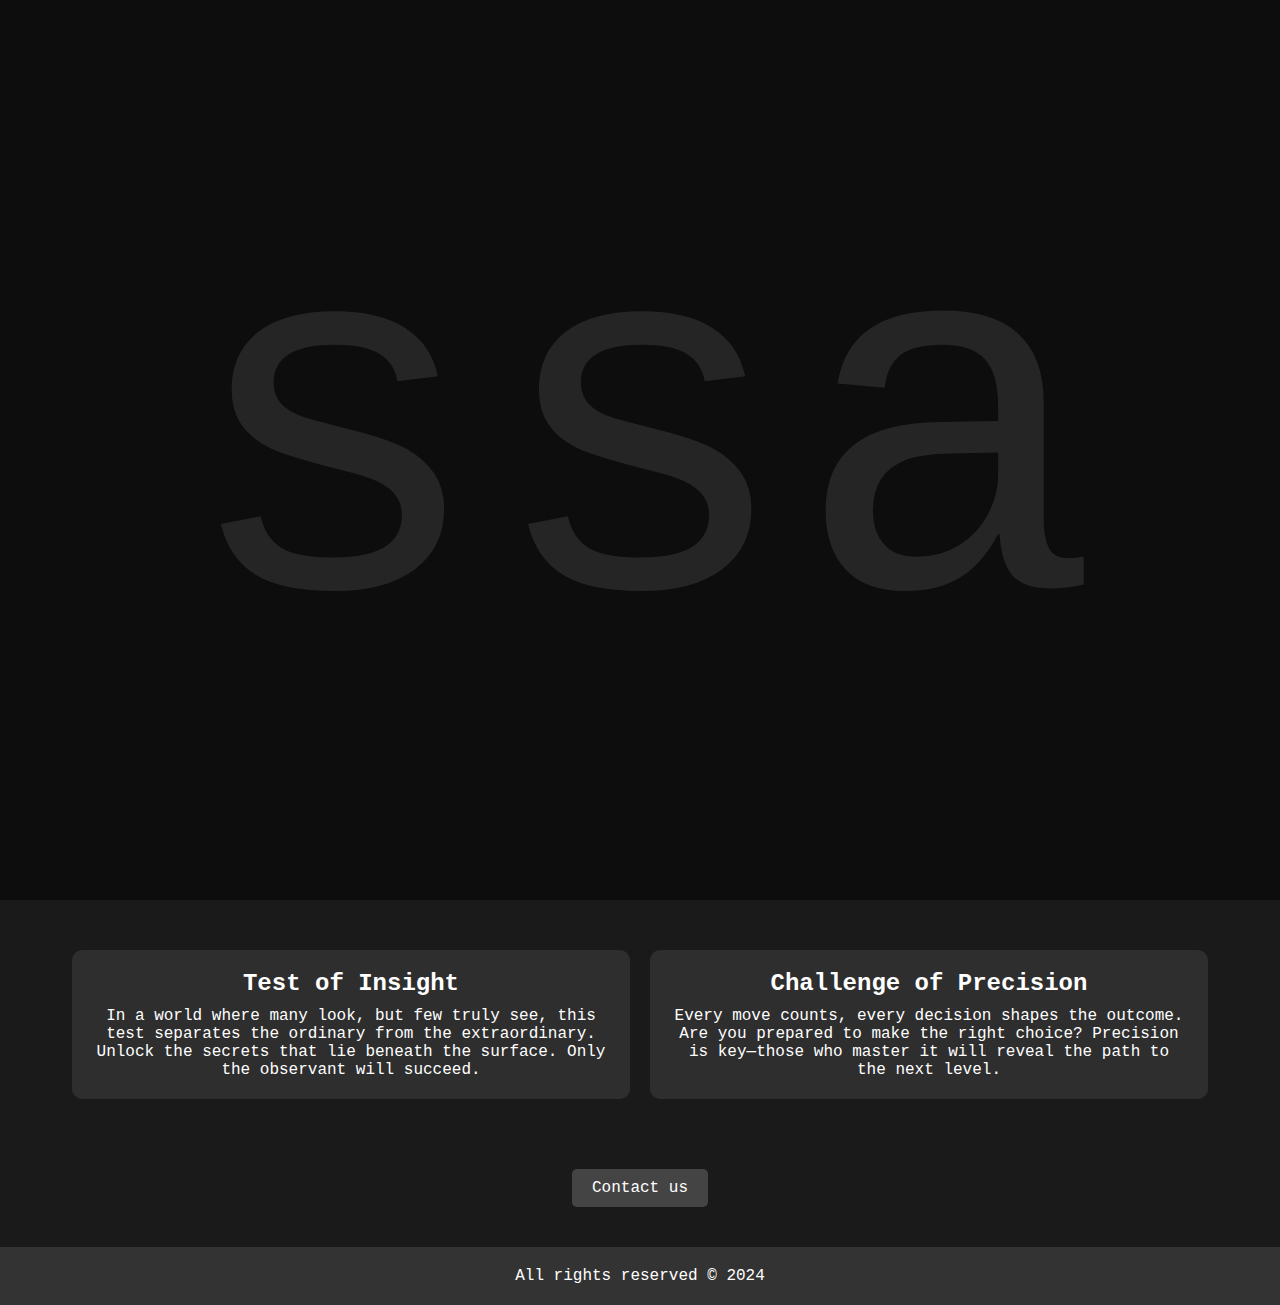
<file: index.html>
<!DOCTYPE html>
<html lang="en">
<head>
    <meta charset="UTF-8">
    <meta name="viewport" content="width=device-width, initial-scale=1.0">
    <meta name="description" content="SSA - Private business projects with a minimalist and mysterious design approach. Connect with us for more details.">
    <meta name="keywords" content="business, private, minimalistic, SSA, contact">
    <meta name="robots" content="index, follow">
    <link rel="canonical" href="https://ssa-llc.github.io/ssa-/">
    <title>SSA - Private Business Projects</title>

    <!-- Open Graph Metadata -->
    <meta property="og:title" content="SSA - Private Business Projects">
    <meta property="og:description" content="Connect with us for private and mysterious business opportunities.">
    <meta property="og:url" content="https://ssa-llc.github.io/ssa-/">
    <meta property="og:type" content="website">
    <meta property="og:image" content="URL_TO_IMAGE">

    <!-- Schema.org Structured Data -->
    <script type="application/ld+json">
    {
      "@context": "https://schema.org",
      "@type": "Organization",
      "name": "SSA",
      "url": "https://ssa-llc.github.io/ssa-/",
      "description": "SSA focuses on private business ventures with a focus on minimalistic design.",
      "contactPoint": {
        "@type": "ContactPoint",
        "contactType": "Customer Service",
        "url": "https://ssa-llc.github.io/ssa-/"
      }
    }
    </script>

    <link rel="stylesheet" href="style.css">

<!-- Google Analytics -->
<script async src="https://www.googletagmanager.com/gtag/js?id=G-9TGTC29717"></script>
<script>
    window.dataLayer = window.dataLayer || [];
    function gtag(){dataLayer.push(arguments);}
    gtag('js', new Date());

    gtag('config', 'G-9TGTC29717');
</script>

</head>
<body>

    <!-- Hero Section with Image and Text -->
    <div class="hero">
        <div class="overlay"></div>
        <div class="text">ssa</div>
    </div>

    <!-- Scrollable Content with Two Rectangular Cards -->
    <div class="content">
        <div class="card-container">
            <div class="card">
                <h2>Test of Insight</h2>
                <p>In a world where many look, but few truly see, this test separates the ordinary from the extraordinary. Unlock the secrets that lie beneath the surface. Only the observant will succeed.</p>
            </div>
            <div class="card">
                <h2>Challenge of Precision</h2>
                <p>Every move counts, every decision shapes the outcome. Are you prepared to make the right choice? Precision is key—those who master it will reveal the path to the next level.</p>
            </div>
        </div>
    </div>

    <!-- Contact Button Section -->
<div class="contact">
        <a href="https://ssa-llc.github.io/contact/">Contact us</a>
    </div>

    <!-- Footer Section -->
    <footer>
        <p>All rights reserved &copy; 2024</p>
    </footer>

</body>
</html>
</file>
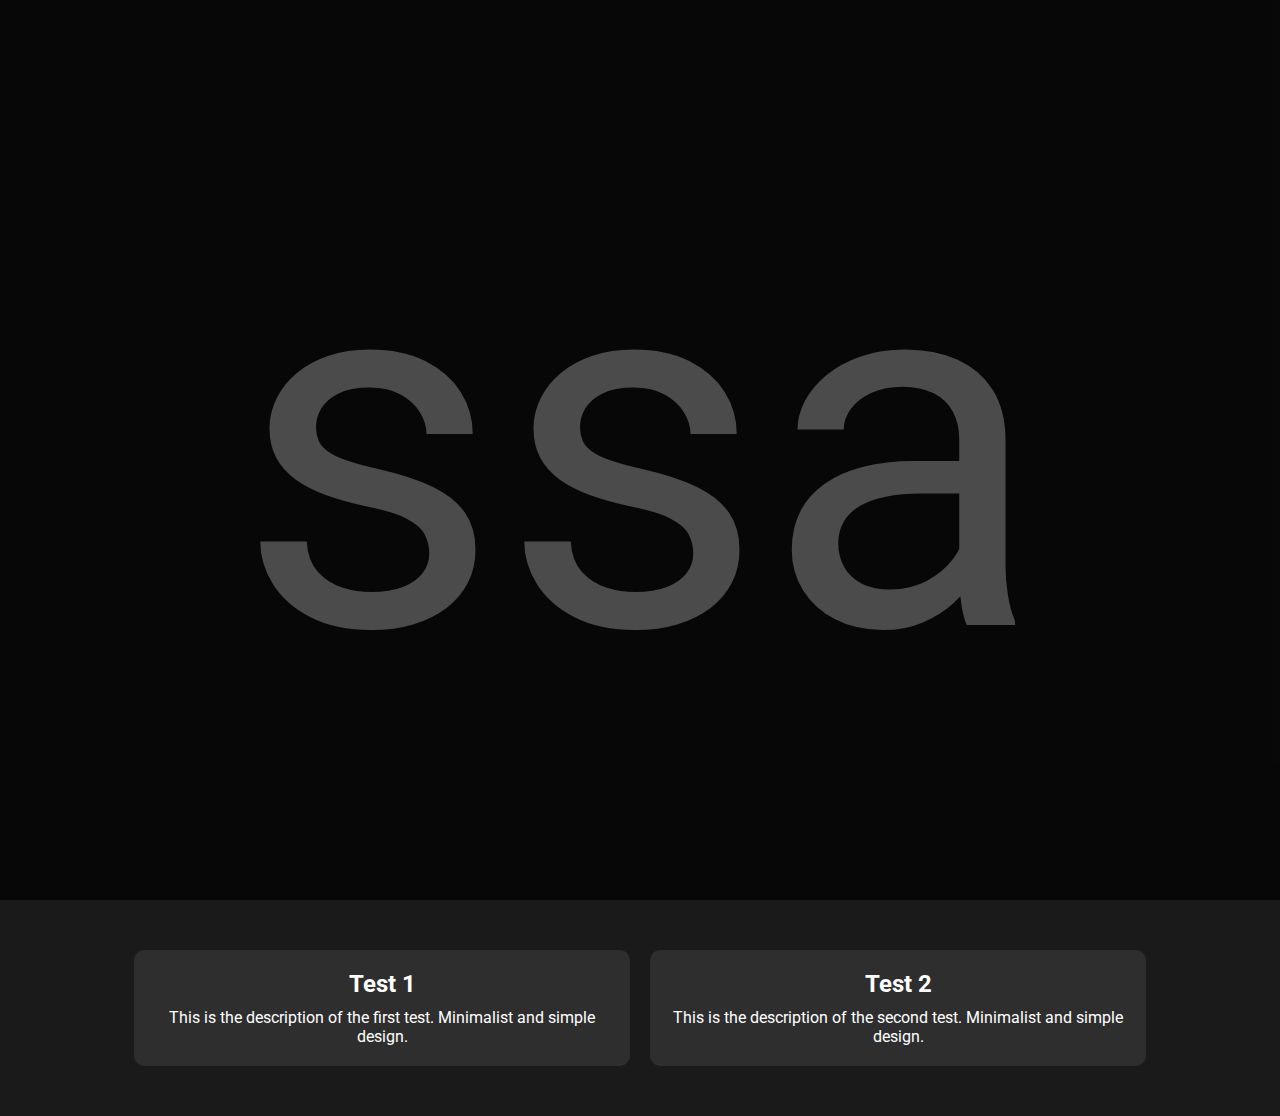
<file: ssa2.html>
<!DOCTYPE html>
<html lang="en">
<head>
    <meta charset="UTF-8">
    <meta name="viewport" content="width=device-width, initial-scale=1.0">
    <title>SSA</title>
    <style>
        @import url('https://fonts.googleapis.com/css2?family=Roboto:wght@700&display=swap');

        * {
            margin: 0;
            padding: 0;
            box-sizing: border-box;
        }

        body {
            font-family: 'Roboto', sans-serif;
            background-color: #1a1a1a;
            color: #fff;
        }

        .hero {
            height: 100vh;
            background-image: url('https://c.wallhere.com/photos/e5/19/Lamborghini_Countach_Countach_25th_Anniversary_white_cars_photography-2282764.jpg!d'); /* Укажи путь к своей картинке */
            background-size: cover;
            background-position: center;
            display: flex;
            justify-content: center;
            align-items: center;
            position: relative;
        }

        .overlay {
            position: absolute;
            top: 0;
            left: 0;
            right: 0;
            bottom: 0;
            background-color: rgba(0, 0, 0, 0.7); /* Полупрозрачный слой */
        }

        .text {
            font-size: 40vw; /* Размер текста в зависимости от ширины окна */
            color: rgba(255, 255, 255, 0.274); /* Очень полупрозрачный текст */
            position: absolute;
            z-index: 1;
            text-align: center;
        }

        .content {
            padding: 50px 20px;
            display: flex;
            flex-direction: column;
            align-items: center;
        }

        .card-container {
            display: flex;
            gap: 20px;
            justify-content: center;
            width: 100%;
        }

        .card {
            background-color: #2e2e2e;
            border-radius: 10px;
            padding: 20px;
            width: 40%; /* Ширина карточки по 40% от экрана */
            text-align: center;
            transition: background-color 0.3s ease;
        }

        .card:hover {
            background-color: #3e3e3e;
        }

        h2 {
            font-size: 24px;
            margin-bottom: 10px;
        }

        p {
            font-size: 16px;
        }

    </style>
</head>
<body>

    <!-- Hero Section with Image and Text -->
    <div class="hero">
        <div class="overlay"></div>
        <div class="text">ssa</div>
    </div>

    <!-- Scrollable Content with Two Rectangular Cards -->
    <div class="content">
        <div class="card-container">
            <div class="card">
                <h2>Test 1</h2>
                <p>This is the description of the first test. Minimalist and simple design.</p>
            </div>
            <div class="card">
                <h2>Test 2</h2>
                <p>This is the description of the second test. Minimalist and simple design.</p>
            </div>
        </div
</file>
<file: style.css>
@import url('https://fonts.googleapis.com/css2?family=Roboto:wght@700&display=swap');

* {
    margin: 0;
    padding: 0;
    box-sizing: border-box;
}

body {
    font-family: 'Courier New', sans-serif;
    background-color: #1a1a1a;
    color: #fff;
}

.hero {
    height: 100vh;
    background-image: url('https://c.wallhere.com/photos/3a/5a/1920x1080_px_car_Porsche_Carrera_GT-660838.jpg!d'); /* Укажи путь к своей картинке */
    background-size: cover;
    background-position: center;
    display: flex;
    justify-content: center;
    align-items: center;
    position: relative;
}

.overlay {
    position: absolute;
    top: 0;
    left: 0;
    right: 0;
    bottom: 0;
    background-color: rgba(0, 0, 0, 0.5);
}

.text {
    font-size: 40vw;
    color: rgba(255, 255, 255, 0.1);
    position: absolute;
    z-index: 1;
    text-align: center;
}

.content {
    padding: 50px 20px;
    display: flex;
    flex-direction: column;
    align-items: center;
}

.card-container {
    display: flex;
    gap: 20px;
    justify-content: center;
    width: 100%;
}

.card {
    background-color: #2e2e2e;
    border-radius: 10px;
    padding: 20px;
    width: 45%; /* Ширина карточки по 45% от экрана */
    text-align: center;
    transition: background-color 0.3s ease;
}

.card:hover {
    background-color: #3e3e3e;
}

h2 {
    font-size: 24px;
    margin-bottom: 10px;
}

p {
    font-size: 16px;
}

footer {
    margin-top: 50px;
    padding: 20px;
    background-color: #333;
    text-align: center;
}

.contact {
    margin: 30px 0;
    text-align: center;
}

.contact a {
    text-decoration: none;
    color: #fff;
    padding: 10px 20px;
    background-color: #444;
    border-radius: 5px;
    transition: background-color 0.3s ease, color 0.3s ease;
}

.contact a:hover {
    background-color: #fff;
    color: #444;
}
</file>
